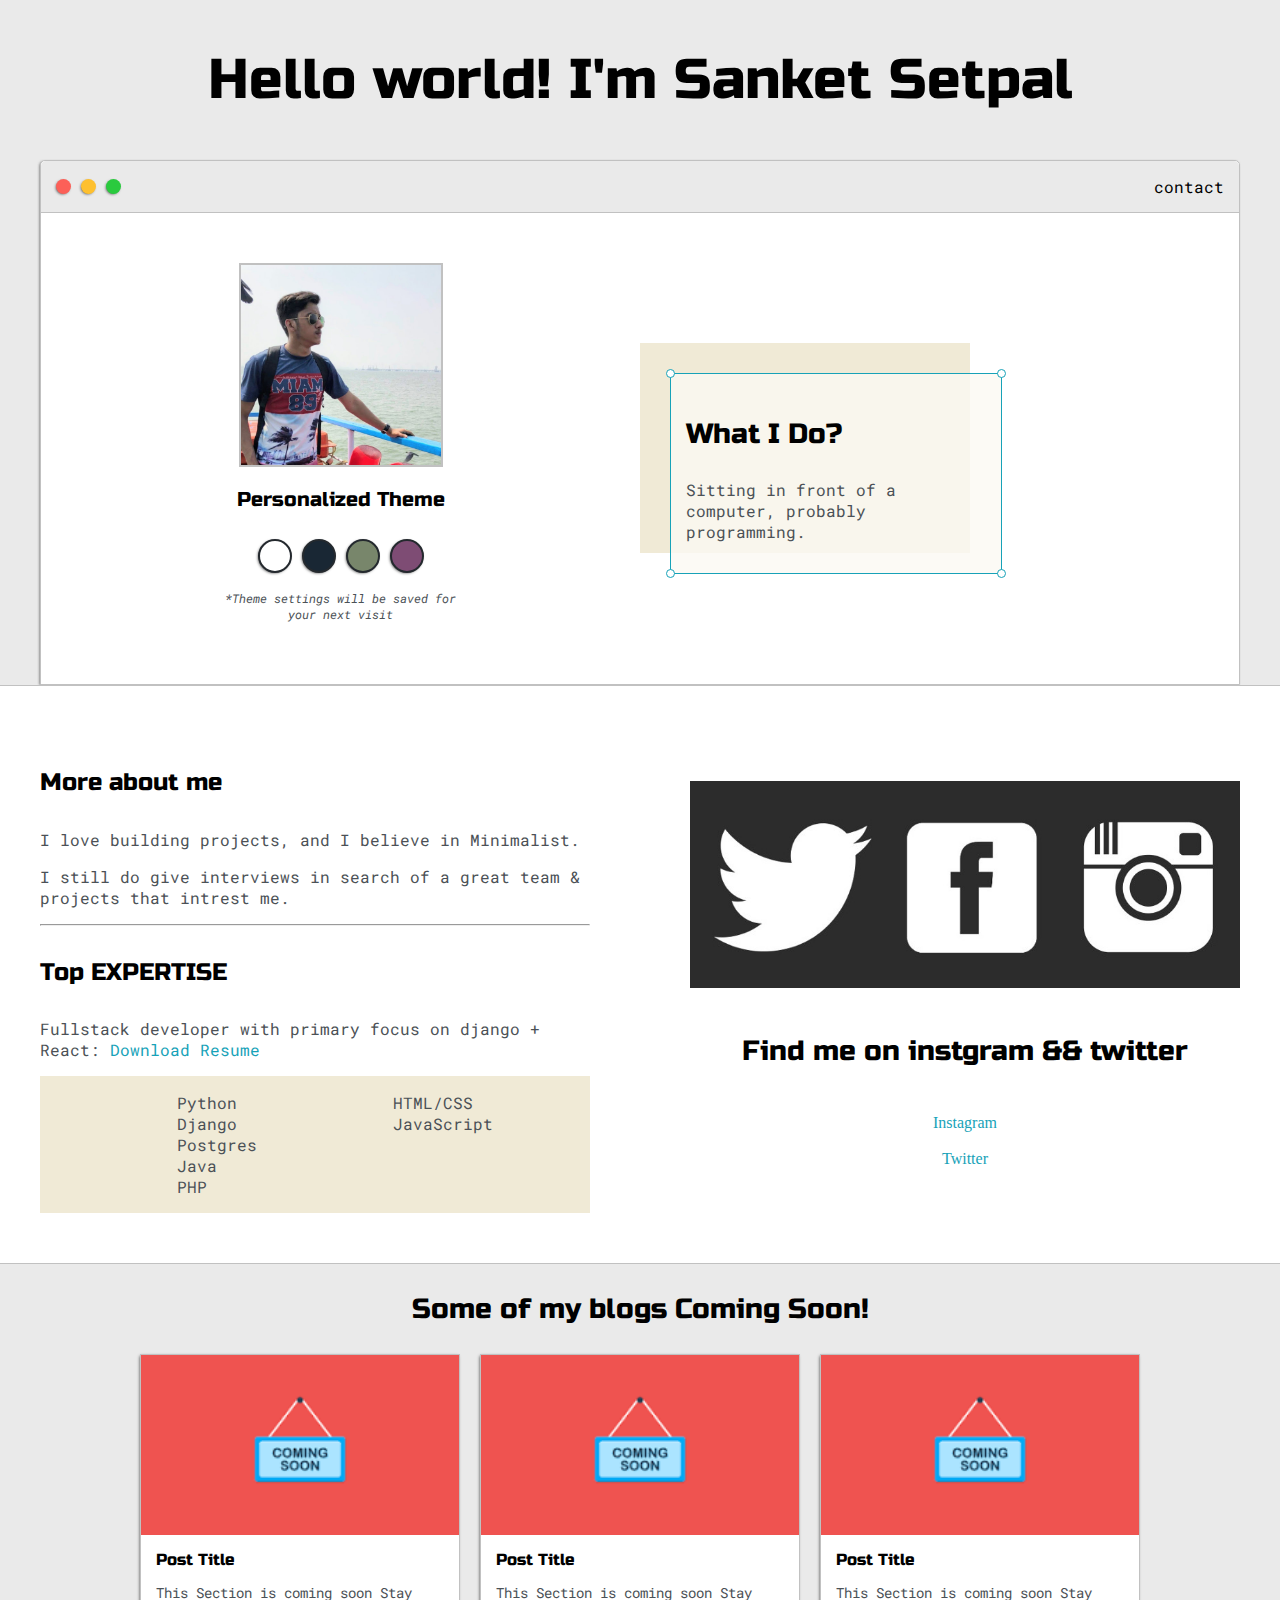
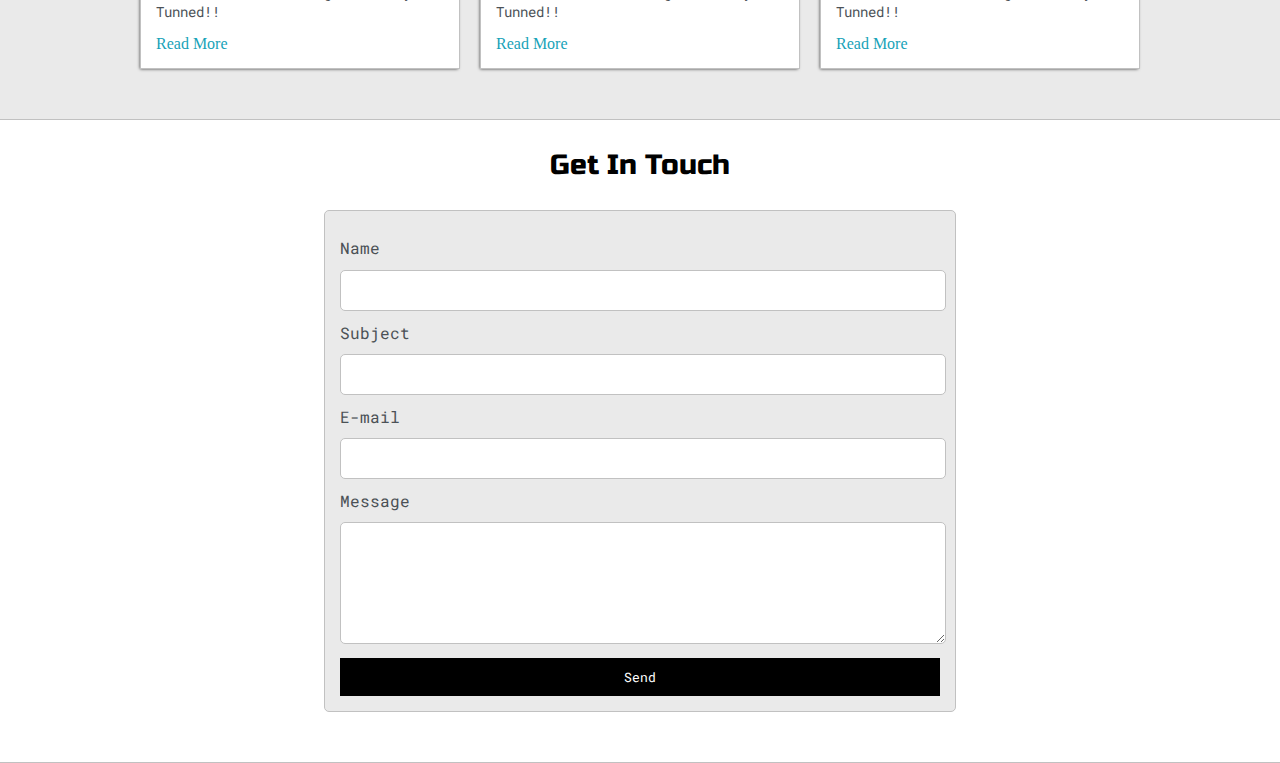
<file: index.html>
<!DOCTYPE HTML>
<HTML>
   <HEAD>
      <TITLE>Sanket Setpal</TITLE>
      <meta name="viweport" content="width=device-width, initial-scale=1, maximum-scalse=1" />
      <style ></style> 
      
    <link rel="preconnect" href="https://fonts.googleapis.com">
    <link rel="preconnect" href="https://fonts.gstatic.com" crossorigin>
    <link href="https://fonts.googleapis.com/css2?family=Russo+One&display=swap" rel="stylesheet">
    <link href="https://fonts.googleapis.com/css2?family=Roboto+Mono:wght@500&display=swap" rel="stylesheet">
      
    <link rel="stylesheet" href="default.css" type="text/css">  
    <link rel="stylesheet" href="" type="text/css" id="theme-style"> <!--init this which is crucial for changing theme-->
  </HEAD>
   <BODY>

      <section class="s1">
          <div class="main-container">
              <div class="greeting-wrapper">
                <h1>Hello world! I'm Sanket Setpal</h1>
              </div>

              <div class="intro-wrapper">
                  <div class="nav-wrapper">
                        <div class="dots-wrapper">
                           <div id="dots-1" class="browser-dot"></div>
                           <div id="dots-2" class="browser-dot"></div>
                           <div id="dots-3" class="browser-dot"></div>
                        </div>
                        <ul id="navigation">
                            <li><a href="#">contact</a></li>
                            
                        </ul>
                  </div>

                  <div class="left-column">
                        <img id="profile_pic" src="images/sese.jpg">
                        <h5 style="text-align: center; line-height: 0;">Personalized Theme</h5>
                        <div id="theme-options-wrapper">
                          <div data-mode="light" id="light-mode" class="theme-dot"></div>
                          <div data-mode="blue" id="blue-mode" class="theme-dot"></div>
                          <div data-mode="green" id="green-mode" class="theme-dot"></div>
                          <div data-mode="purple" id="purple-mode" class="theme-dot"></div>
                        </div>
                        <p id="setting-note">
                          *Theme settings will be saved for<br> your next visit
                        </p>
                  </div>

                  <div class="rigth-column">

                    <div id="preview-shadow">
                        <div id="preview">
                            <div id="corner-tl" class="corner"></div>
                            <div id="corner-tr" class="corner"></div>
                            <h3>What I Do?</h3>
                            <p>Sitting in front of a computer, probably programming.</p>
                            <div id="corner-br" class="corner"></div>
                            <div id="corner-bl" class="corner"></div>
                        </div>
                    </div>

                  </div>

              </div>
          </div>
      </section>
      
      <section class="s2">
        <div class="main-container">
            <div class="about-wrapper"> 
                <div class="about-me">
                    <h4>More about me</h4>
                    <p>I love building projects, and I believe in Minimalist.</p>
                    <p>I still do give interviews in search of a great team & projects that intrest me.</p>
                    <hr>

                    <h4>Top EXPERTISE</h4>
      
                    <p>Fullstack developer with primary focus on django + React: <a target="_blank" href="">Download Resume</a></p> <!--upload resume-->
                    
                    <div id="skills">
                        <ul>
                          <li>Python</li>
                          <li>Django</li>
                          <li>Postgres</li>
                          <li>Java</li>
                          <li>PHP</li>
                        </ul>
                        <ul>
                          <li>HTML/CSS</li>
                          <li>JavaScript</li>
                        </ul>
                    </div>
                  </div>


              <div class="social-links">
               <img id="social_img" src="images/follow_me2.jpg"><br>
               <h3>Find me on instgram && twitter</h3><br>
               <a target="_blank" href="https://www.instagram.com/sanket.101010/">Instagram</a> <br>
               <a target="_blank" href="https://twitter.com/SanketSetpal">Twitter</a>
              </div>

            </div>
        </div>
      </section>

      <section class="s1">
        <div class="main-container">
          <h3 style="text-align: center;">Some of my blogs Coming Soon!</h3>

           <div class="post-wrapper">

              <div class="post">
                  <img class="thumbnail" src="images/coming_soon.png">
                  <div class="post-preview">
                    <h6 class="post-title">Post Title</h6>
                    <p class="post-intro">This Section is coming soon Stay Tunned!!</p>
                    <a href="post.html">Read More</a><!--post some blogs here-->
                  </div>
              </div>

              
            <div class="post">
              <img class="thumbnail" src="images/coming_soon.png">
              <div class="post-preview">
                <h6 class="post-title">Post Title</h6>
                <p class="post-intro">This Section is coming soon Stay Tunned!!</p>
                <a href="#">Read More</a><!--post some blogs here-->
              </div>
          </div>
          

          <div class="post">
              <img class="thumbnail" src="images/coming_soon.png">
              <div class="post-preview">
                <h6 class="post-title">Post Title</h6>
                <p class="post-intro">This Section is coming soon Stay Tunned!!</p>
                <a href="#">Read More</a><!--post some blogs here-->
              </div>
          </div><!--If these post are over flowing just put them into another div-->
        </div>
        </div>
      </section>

      <section class="s2">
        <div class="main-container">
          <h3 style="text-align: center;">Get In Touch</h3>

          <form id="contact-form">
              <label>Name</label>
              <input class="input-field" type="text" name="name">
              
              <label>Subject</label>
              <input class="input-field" type="text" name="subject">

              <label>E-mail</label>
              <input class="input-field" type="text" name="email">

              <label>Message</label>
              <textarea class="input-field" name="message"></textarea>

            <input id="submit-Btn" type="submit" value="Send">
          </form>
        </div>
      </section>

      <script type="text/javascript" src="index.js"></script>

   </BODY>
</HTML>
</file>
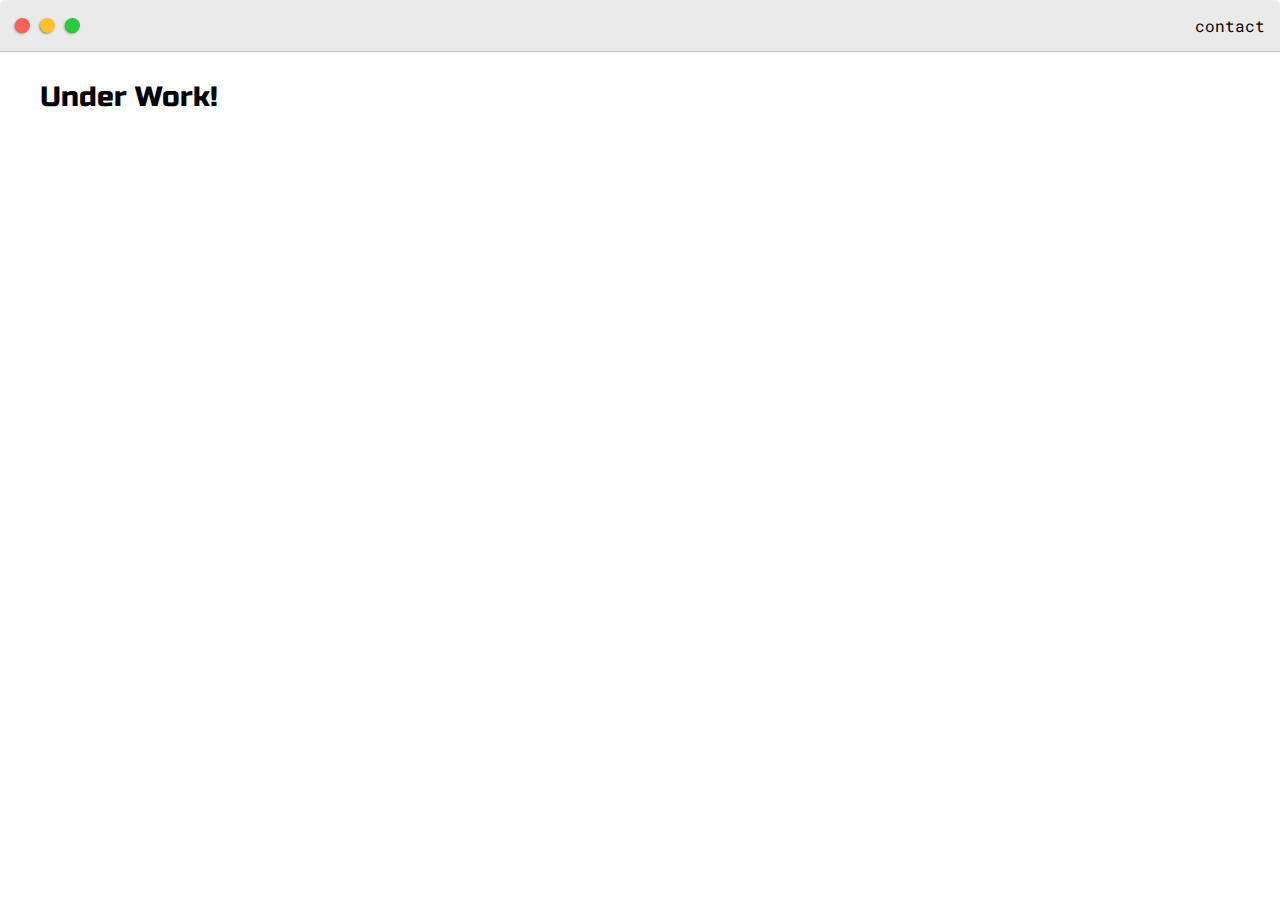
<file: post.html>
<!DOCTYPE HTML>
<HTML>
   <HEAD>
      <TITLE>Sanket Setpal</TITLE>
      <meta name="viweport" content="width=device-width, initial-scale=1, maximum-scalse=1" />
      <style ></style> 
      
    <link rel="preconnect" href="https://fonts.googleapis.com">
    <link rel="preconnect" href="https://fonts.gstatic.com" crossorigin>
    <link href="https://fonts.googleapis.com/css2?family=Russo+One&display=swap" rel="stylesheet">
    <link href="https://fonts.googleapis.com/css2?family=Roboto+Mono:wght@500&display=swap" rel="stylesheet">
      
      <link rel="stylesheet" href="default.css" type="text/css">  
    </HEAD>
    <BODY>
    <div class="nav-wrapper">
        <div class="dots-wrapper">
            <div id="dots-1" class="browser-dot"></div>
            <div id="dots-2" class="browser-dot"></div>
            <div id="dots-3" class="browser-dot"></div>
        </div>
            <ul id="navigation">
                <li><a href="#">contact</a></li>      
            </ul>
    </div>
    <div class="main-container">
        <h3>Under Work!</h3>    
    </div>





    </BODY>
</HTML>
</file>
<file: default.css>
:root
{   
     --maincolor:#eaeaea;
     --secondarycolor:#fff;
     --maintext:black;
     --bordercolor:#c1c1c1;
     --secondaryText:#4b5156;

     --themeDotborder:#24292e;

     --previewBG: rgb(251, 249, 243, 0.8);

     --previewShadow: #f0ead6 ;

     --buttonColor:black;

}


html, body
{
    padding: 0;
    margin: 0;
}

body *
{
    transition: 0.4s;
}

h1, h2, h3, h4, h5, h6, strong
{
    color: var(--maintext);
    font-family: 'Russo One', sans-serif;
    font-weight: 500;
}

a
{
    text-decoration: none;
    color: #17a2b8;
}

ul
{
    list-style: none;
}

h1{font-size: 56px;}
h2{font-size: 36px;}
h3{font-size: 28px;}
h4{font-size: 24px;}
h5{font-size: 20px;}
h6{font-size: 16px;}

p, li, span, label, input, textarea
{
    color: var(--secondaryText);
    font-family: 'Roboto Mono', monospace;
}
.s1
{
    background-color: var(--maincolor);
    border-bottom:1px solid var(--bordercolor);
    overflow: auto;
}

.s2
{
    background-color: var(--secondarycolor);
    border-bottom:1px solid var(--bordercolor);
    overflow: auto;
}
.main-container
{
    width: 1200px;
    margin: 0 auto;
}

.greeting-wrapper
{
    display: grid;
    text-align: center;
    align-content: center;
    min-height: 10em;
}
.intro-wrapper
{
    background-color: var(--secondarycolor);
    border: 1px solid var(--bordercolor);
    border-radius: 5px 5px 0 0;
    -webkit-box-shadow: -1px 1px 3px -1px rgba(0,0,0,0.75);
    -moz-box-shadow: -1px 1px 3px -1px rgba(0,0,0,0.75);
    box-shadow: -1px 1px 3px -1px rgba(0,0,0,0.75);
    display: grid;
    grid-template-columns: 1fr 1fr;
    grid-template-areas: 
        'nav-wrapper nav-wrapper'
        'left-column right-column';
}
.nav-wrapper
{
    border-radius: 5px 5px 0 0;
    border-bottom: 1px solid var(--bordercolor); 
    grid-area: nav-wrapper;
    display: flex;
    justify-content: space-between;
    align-items: center;
    background-color: var(--maincolor);
}

#navigation a 
{
    color: var(--maintext);
}

#navigation
{
    margin: 0;
    padding: 10px;
}
#navigation li
{
    display: inline-block;
    margin: 5px;
    margin-left: 5px;
}

.dots-wrapper
{
    display: flex;
    padding: 10px;
}

#dots-1{ background-color: #FC6058;}

#dots-2{ background-color: #FEC02F;}

#dots-3{ background-color: #2ACA3E;}

.browser-dot
{
    background-color: black;
    height: 15px;
    width: 15px;
    border-radius: 50%;
    margin: 5px;
    -webkit-box-shadow: -1px 1px 3px -1px rgba(0,0,0,0.75);
    -moz-box-shadow: -1px 1px 3px -1px rgba(0,0,0,0.75);
    box-shadow: -1px 1px 3px -1px rgba(0,0,0,0.75);
}


.left-column
{
    grid-area: left-column;
    padding-top: 50px;
    padding-bottom: 50px;
}

#profile_pic
{
    display: block;
    margin: 0 auto;
    height: 200px;
    width: 200px;
    object-fit: cover;
    border: 2px solid var(--bordercolor);
}
#theme-options-wrapper
{
    display: flex;
    justify-content: center;
}

.theme-dot
{
    height: 30px;
    width: 30px;
    border-radius: 50%;
    background-color: black;
    margin: 5px;
    border: 2px solid var(--themeDotborder);


    -webkit-box-shadow: -1px 1px 3px -1px rgba(0,0,0,0.75);
    -moz-box-shadow: -1px 1px 3px -1px rgba(0,0,0,0.75);
    box-shadow: -1px 1px 3px -1px rgba(0,0,0,0.75);
    cursor: pointer;
}

.theme-dot:hover
{
    border-width: 5px;
}

#light-mode
{
    background-color: #fff;
}
#blue-mode
{
    background-color: #192734;
}
#green-mode
{
    background-color: #78866b;
}
#purple-mode
{
    background-color: #7e4c74;
}

#setting-note
{
    font-size:12px;
    font-style: italic;
    text-align: center;
}

.rigth-column
{
    grid-area: right-column;
    display: grid;
    align-content: center;

    padding-top: 50px;
    padding-bottom: 50px;

}

#preview-shadow
{
    background-color: var(--previewShadow);
    width: 300px;
    height: 180px;
    padding-left: 30px;
    padding-top: 30px;
}

#preview
{
    width: 300px;
    border: 1.5px solid #17a2b8;
    background-color: var(--previewBG);
    padding: 15px;
    position: relative;
}

.corner
{
    width: 7px;
    height: 7px;
    border-radius: 50%;
    border: 1.5px solid #17a2b8;
    background-color: #fff;
    position: absolute;

}

#corner-tl{top: -5px; left: -5px;}

#corner-tr{ top: -5px; right:-5px;}

#corner-br{bottom: -5px; right:-5px;}

#corner-bl{bottom: -5px; left:-5px;}

.about-wrapper
{
    display: grid;
    grid-template-columns: repeat(auto-fit, minmax(320px, 1fr));
    padding-bottom: 50px;
    padding-top: 50px;
    gap: 100px;
}
#skills
{
    display: flex;
    justify-content: space-evenly;
    background-color: var(--previewShadow);
}

.social-links
{
    display: grid;
    align-content: center;
    text-align: center;
}

#social_img
{
    width: 100%;
    height: 100%;
}

.post-wrapper
{
    display: grid;
    grid-template-columns: repeat(auto-fit, 320px);
    gap:20px;
    justify-content: center;
    padding-bottom: 50px;
}

.post
{
    border: 1px solid var(--bordercolor);

    -webkit-box-shadow: -1px 1px 3px -1px rgba(0,0,0,0.75);
    -moz-box-shadow: -1px 1px 3px -1px rgba(0,0,0,0.75);
    box-shadow: -1px 1px 3px -1px rgba(0,0,0,0.75);
}

.thumbnail
{
    display: block;
    width: 100%;
    height: 180px;
    object-fit: cover;
}

.post-preview
{
    background-color: #fff;
    padding: 15px;
}

.post-title
{
    color: black;
    margin: 0;
}

.post-intro
{
    color: #4b5156;
    font-size: 14px;
}

#contact-form
{
    display: block;
    max-width: 600px;
    margin: 0 auto;
    border: 1px solid  var(--bordercolor);
    padding: 15px;
    border-radius: 5px;
    background-color: var(--maincolor);
    margin-bottom: 50px;
}

#contact-form label
{
    line-height: 2.7em;
}

#contact-form textarea
{
    min-height: 100px;
    font-size: 14px;
}

.input-field
{
    width: 100%;
    padding-top: 10px;
    padding-bottom: 10px;
    background-color: var(--secondarycolor);
    border-radius: 5px;
    border: 1px solid var(--bordercolor);
    font-size: 14px;
}

#submit-Btn
{
    margin-top: 10px;
    width: 100%;
    padding-top: 10px;
    padding-bottom: 10px;
    color: #fff;
    background-color: var(--buttonColor);
    border: none;
}

@media screen and (max-width: 1200px)
{
    .main-container{ width: 95%;}
}

@media screen and (max-width: 800px) 
{
    .intro-wrapper
    {
        grid-template-columns: 1fr;
        grid-template-areas: 
            'nav-wrapper'
            'left-column' 
            'right-column';
    }

    .rigth-column
    {
         justify-content: center;
    }
}
</file>
